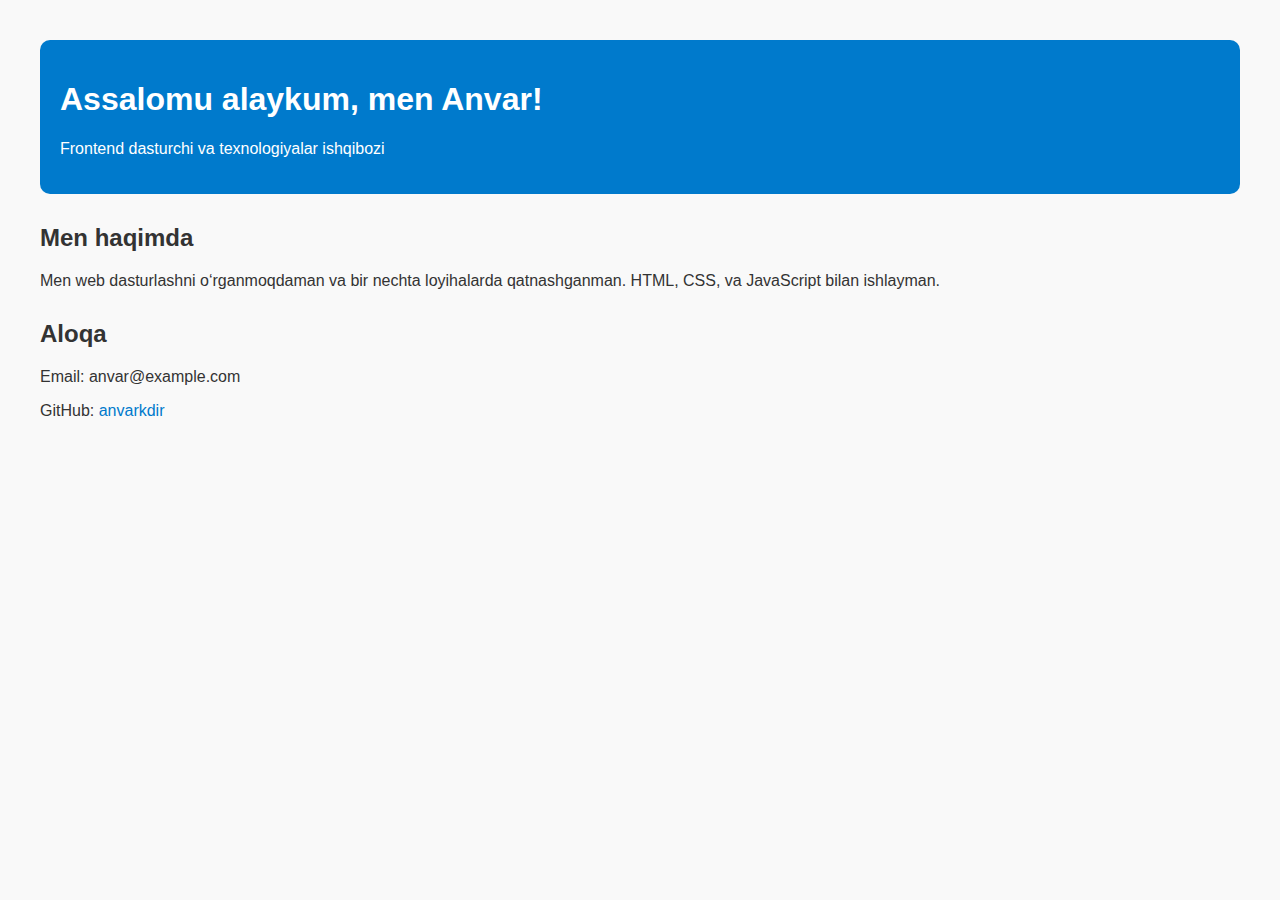
<file: index.html>
<!DOCTYPE html>
<html lang="uz">
<head>
    <meta charset="UTF-8">
    <title>Mening Portfolio Saytim</title>
    <link rel="stylesheet" href="style.css">
</head>
<body>
    <header>
        <h1>Assalomu alaykum, men Anvar!</h1>
        <p>Frontend dasturchi va texnologiyalar ishqibozi</p>
    </header>

    <section>
        <h2>Men haqimda</h2>
        <p>Men web dasturlashni o‘rganmoqdaman va bir nechta loyihalarda qatnashganman. HTML, CSS, va JavaScript bilan ishlayman.</p>
    </section>

    <section>
        <h2>Aloqa</h2>
        <p>Email: anvar@example.com</p>
        <p>GitHub: <a href="https://github.com/anvarkdir">anvarkdir</a></p>
    </section>
</body>
</html>
</file>
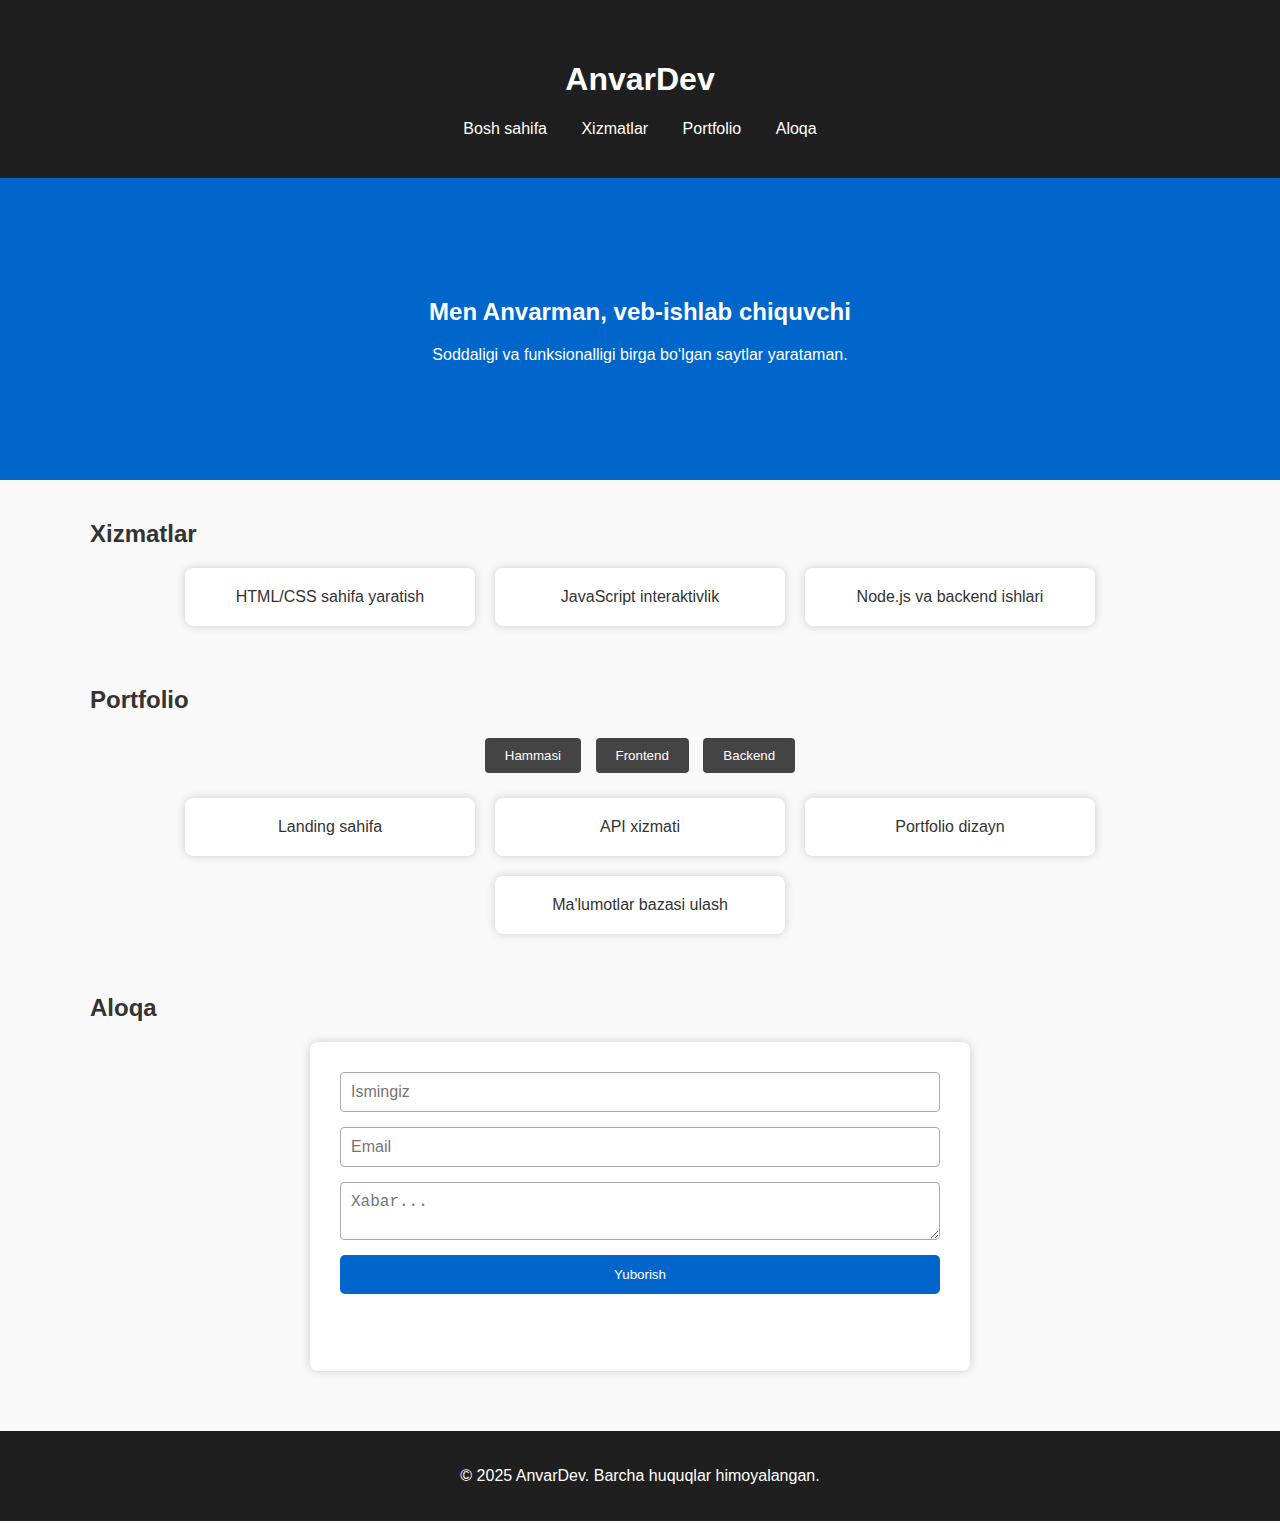
<file: saytlar.html>
<!DOCTYPE html>
<html lang="uz">
<head>
  <meta charset="UTF-8" />
  <meta name="viewport" content="width=device-width, initial-scale=1.0"/>
  <title>Anvar Portfolio</title>
  <link rel="stylesheet" href="saytlar.css" />
</head>
<body>
  <header>
    <div class="container">
      <h1>AnvarDev</h1>
      <nav>
        <a href="#home">Bosh sahifa</a>
        <a href="#services">Xizmatlar</a>
        <a href="#portfolio">Portfolio</a>
        <a href="#contact">Aloqa</a>
      </nav>
    </div>
  </header>

  <section id="home" class="hero">
    <div class="container">
      <h2>Men Anvarman, veb-ishlab chiquvchi</h2>
      <p>Soddaligi va funksionalligi birga bo‘lgan saytlar yarataman.</p>
    </div>
  </section>

  <section id="services" class="services container">
    <h2>Xizmatlar</h2>
    <div class="cards">
      <div class="card">HTML/CSS sahifa yaratish</div>
      <div class="card">JavaScript interaktivlik</div>
      <div class="card">Node.js va backend ishlari</div>
    </div>
  </section>

  <section id="portfolio" class="portfolio container">
    <h2>Portfolio</h2>
    <div class="filters">
      <button onclick="filterItems('all')">Hammasi</button>
      <button onclick="filterItems('frontend')">Frontend</button>
      <button onclick="filterItems('backend')">Backend</button>
    </div>
    <div class="items">
      <div class="item frontend">Landing sahifa</div>
      <div class="item backend">API xizmati</div>
      <div class="item frontend">Portfolio dizayn</div>
      <div class="item backend">Ma'lumotlar bazasi ulash</div>
    </div>
  </section>

  <section id="contact" class="contact container">
    <h2>Aloqa</h2>
    <form id="contactForm">
      <input type="text" id="name" placeholder="Ismingiz" required />
      <input type="email" id="email" placeholder="Email" required />
      <textarea id="message" placeholder="Xabar..." required></textarea>
      <button type="submit">Yuborish</button>
      <p id="formStatus"></p>
    </form>
  </section>

  <footer>
    <p>&copy; 2025 AnvarDev. Barcha huquqlar himoyalangan.</p>
  </footer>

  <script src="saytlar.js"></script>
</body>
</html>
</file>
<file: style.css>
body {
    font-family: Arial, sans-serif;
    margin: 40px;
    background-color: #f9f9f9;
    color: #333;
}

header {
    background-color: #007acc;
    color: white;
    padding: 20px;
    border-radius: 10px;
}

section {
    margin-top: 30px;
}

a {
    color: #007acc;
    text-decoration: none;
}
</file>
<file: saytlar.css>
body {
  margin: 0;
  font-family: 'Segoe UI', sans-serif;
  background: #f9f9f9;
  color: #333;
}

.container {
  max-width: 1100px;
  margin: auto;
  padding: 20px;
}

header {
  background: #1f1f1f;
  color: white;
  padding: 20px 0;
  text-align: center;
}

nav {
  margin-top: 10px;
}

nav a {
  color: white;
  margin: 0 15px;
  text-decoration: none;
}

.hero {
  background: #0066cc;
  color: white;
  text-align: center;
  padding: 80px 20px;
}

.services .cards,
.portfolio .items {
  display: flex;
  gap: 20px;
  flex-wrap: wrap;
  justify-content: center;
  margin-top: 20px;
}

.card, .item {
  background: white;
  padding: 20px;
  width: 250px;
  border-radius: 8px;
  box-shadow: 0 0 8px #ccc;
  text-align: center;
  transition: 0.3s;
}

.card:hover, .item:hover {
  transform: scale(1.05);
}

.filters {
  text-align: center;
  margin-bottom: 20px;
}

.filters button {
  margin: 5px;
  padding: 10px 20px;
  background: #444;
  color: white;
  border: none;
  border-radius: 4px;
  cursor: pointer;
}

.filters button:hover {
  background: #0066cc;
}

.contact form {
  display: flex;
  flex-direction: column;
  gap: 15px;
  max-width: 600px;
  margin: auto;
  background: white;
  padding: 30px;
  border-radius: 8px;
  box-shadow: 0 0 10px #ccc;
}

input, textarea {
  padding: 10px;
  font-size: 16px;
  border: 1px solid #aaa;
  border-radius: 4px;
}

button {
  background: #0066cc;
  color: white;
  padding: 12px;
  border: none;
  border-radius: 5px;
  cursor: pointer;
}

footer {
  text-align: center;
  background: #1f1f1f;
  color: white;
  padding: 20px;
  margin-top: 40px;
}

/* Responsive */
@media (max-width: 768px) {
  .services .cards, .portfolio .items {
    flex-direction: column;
    align-items: center;
  }
}
</file>
